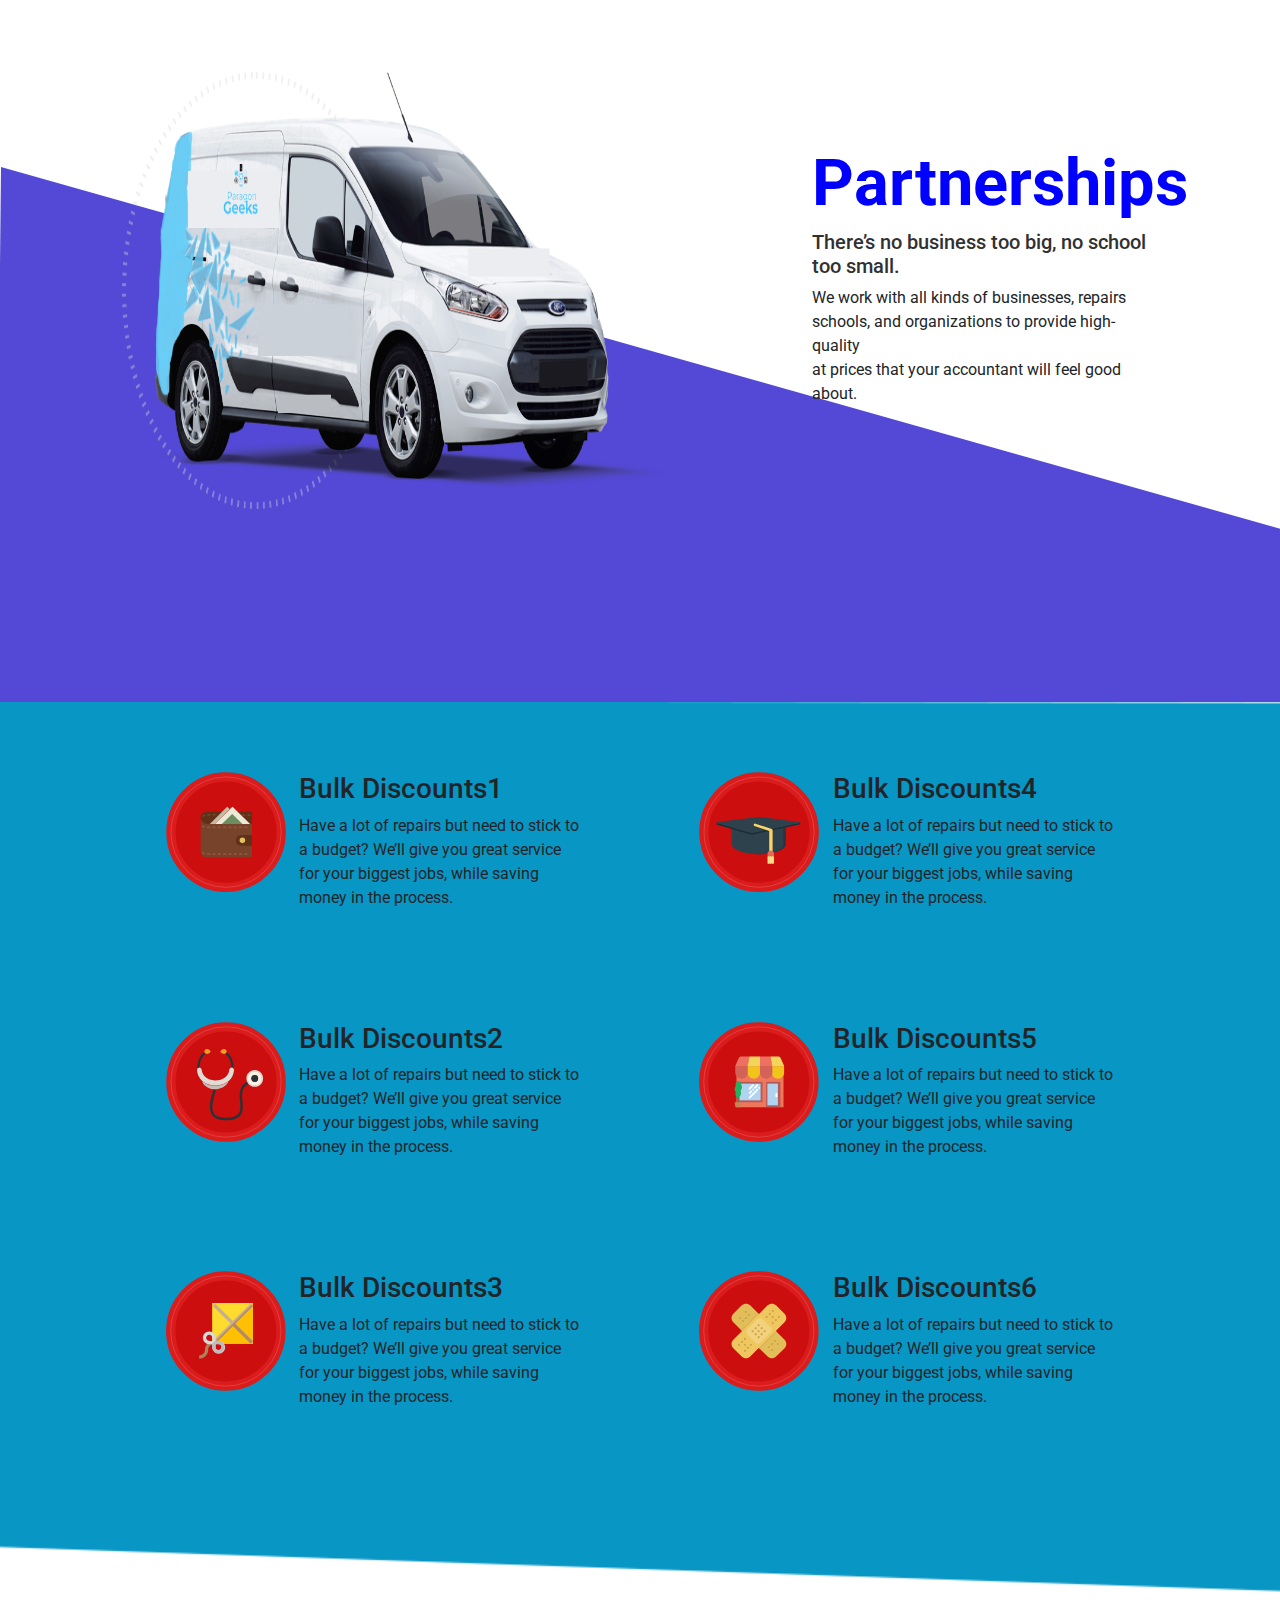
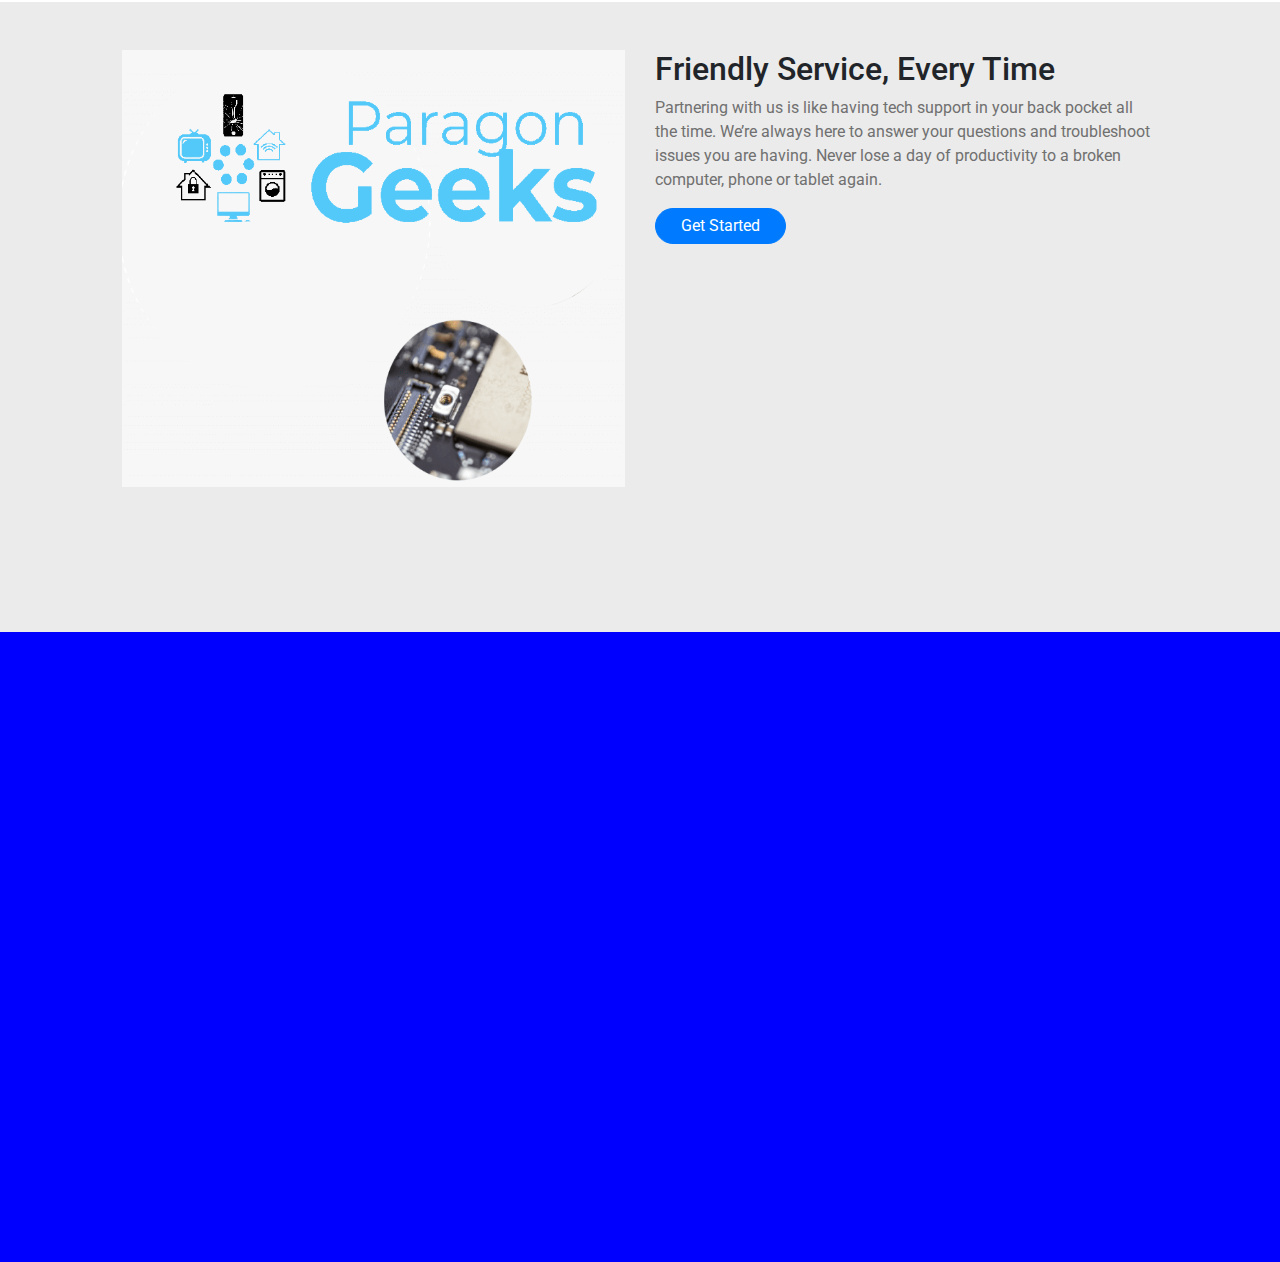
<file: index.html>
<!doctype html>
<html lang="en">
  <head>
    <!-- Required meta tags -->
    <meta charset="utf-8">
    <meta name="viewport" content="width=device-width, initial-scale=1, shrink-to-fit=no">

    <!-- Bootstrap CSS -->
    <link rel="stylesheet" href="https://maxcdn.bootstrapcdn.com/bootstrap/4.0.0/css/bootstrap.min.css" integrity="sha384-Gn5384xqQ1aoWXA+058RXPxPg6fy4IWvTNh0E263XmFcJlSAwiGgFAW/dAiS6JXm" crossorigin="anonymous">
    <link href="css/style.css" rel="stylesheet">
    <title>ParagonGeeks</title>
  </head>
  <body>
      <br/><br/><br/>
<div class="container-fluid contfld">
    <div class="row justify-content-center">
        
        <div class="col-12 col-md-6 col-sm-12 ">
             <img src="images/carbg.png" class="img img-fluid">
        </div>
        <div class="col-12 col-md-4 col-sm-12">
            <br/><br/><br/>
            <h1 class="text-left hh1">Partnerships</h1>
            <h2 class="text-left hh2">There’s no business too big, no school too small.</h2>
            <p class="text-left ">We work with all kinds of businesses,  repairs<br>
                schools, and organizations to provide high-quality <br>
                 at prices that your accountant will feel good about.</p>
        </div>
   
    </div>
</div>


        <!-- Second start -->

 <div class="container-fluid sec1">
    <div class="row justify-content-center">
        <div class="col-md-5 col-12">
            <div class="row  pb-5 justify-content-center">
                <div class="col-md-3 col-3"><img src="images/walletIcon.svg" class="img-responsive" alt=""></div>
                <div class="col-md-7 col-7"><h3 class="logohead">Bulk Discounts1</h3>
                  <p class="logopara">Have a lot of repairs but need to stick to a budget? We’ll give you great service for your biggest jobs, while saving money in the process.</p></div>
            </div>
            <div class="row raw pt-5 pb-5 justify-content-center">
              <div class="col-md-3 col-3"><img src="images/logo2.svg" class="img-responsive"  alt=""></div>
              <div class="col-md-7 col-7"><h3 class="logohead">Bulk Discounts2</h3>
                  <p class="logopara">Have a lot of repairs but need to stick to a budget? We’ll give you great service for your biggest jobs, while saving money in the process.</p></div>
            </div>
            <div class="row pt-5 raw pb-5 justify-content-center">
              <div class="col-md-3 col-3"><img src="images/logo3.svg" class="img-responsive" alt=""></div>
              <div class="col-md-7 col-7"><h3 class="logohead">Bulk Discounts3</h3>
                  <p class="logopara">Have a lot of repairs but need to stick to a budget? We’ll give you great service for your biggest jobs, while saving money in the process.</p></div>
            </div>
        </div>
        <div class="col-md-5 col-12">
           <div class="row  pb-5 justify-content-center">
              <div class="col-md-3 col-3"><img src="images/logo4.svg" class="img-responsive" alt=""></div>
              <div class="col-md-7 col-7">
                  <h3 class="logohead">Bulk Discounts4</h3>
                  <p class="logopara">Have a lot of repairs but need to stick to a budget? We’ll give you great service for your biggest jobs, while saving money in the process.</p>
              </div>
           </div>
           <div class="row raw pt-5 pb-5 justify-content-center">
              <div class="col-md-3 col-3"><img src="images/logo5.svg" class="img-responsive" alt=""></div>
              <div class="col-md-7 col-7">
                  <h3 class="logohead">Bulk Discounts5</h3>
                  <p class="logopara">Have a lot of repairs but need to stick to a budget? We’ll give you great service for your biggest jobs, while saving money in the process.</p>
              </div>
           </div>
           <div class="row raw pt-5 pb-5 justify-content-center">
              <div class="col-md-3 col-3"><img src="images/logo6svg.svg" class="img-responsive" alt=""></div>
              <div class="col-md-7 col-7">
                  <h3 class="logohead">Bulk Discounts6</h3>
                  <p class="logopara">Have a lot of repairs but need to stick to a budget? We’ll give you great service for your biggest jobs, while saving money in the process.</p>
              </div>
           </div>
        </div>
    </div>
</div> 



<div class="container-fluid contentThri">
    <div class="row justify-content-center">
        <di class="col-md-5 pt-5 pb-5">
            <img src="images/bubbles.png" class="img-fluid" alt="">
        </di>
        <di class="col-md-5 pt-5 pb-5">
            <h2 class="title-highlight-left">Friendly Service, Every Time<!-- --> </h2>
            <p class="xs-py-10" style="color:#707070">Partnering with us is like having tech support in your back pocket all the time. We’re always here to answer your questions and troubleshoot issues you are having. Never lose a day of productivity to a broken computer, phone or tablet again.</p>
            <a href="" class="btn btn-primary btn-round">  Get Started  </a>
        </di>
    </div>
</div>

<div class="container-fluid contentfor"></div>
    <!-- Optional JavaScript -->
    <!-- jQuery first, then Popper.js, then Bootstrap JS -->
    <script src="https://code.jquery.com/jquery-3.2.1.slim.min.js" integrity="sha384-KJ3o2DKtIkvYIK3UENzmM7KCkRr/rE9/Qpg6aAZGJwFDMVNA/GpGFF93hXpG5KkN" crossorigin="anonymous"></script>
    <script src="https://cdnjs.cloudflare.com/ajax/libs/popper.js/1.12.9/umd/popper.min.js" integrity="sha384-ApNbgh9B+Y1QKtv3Rn7W3mgPxhU9K/ScQsAP7hUibX39j7fakFPskvXusvfa0b4Q" crossorigin="anonymous"></script>
    <script src="https://maxcdn.bootstrapcdn.com/bootstrap/4.0.0/js/bootstrap.min.js" integrity="sha384-JZR6Spejh4U02d8jOt6vLEHfe/JQGiRRSQQxSfFWpi1MquVdAyjUar5+76PVCmYl" crossorigin="anonymous"></script>
  </body>
</html>
</file>
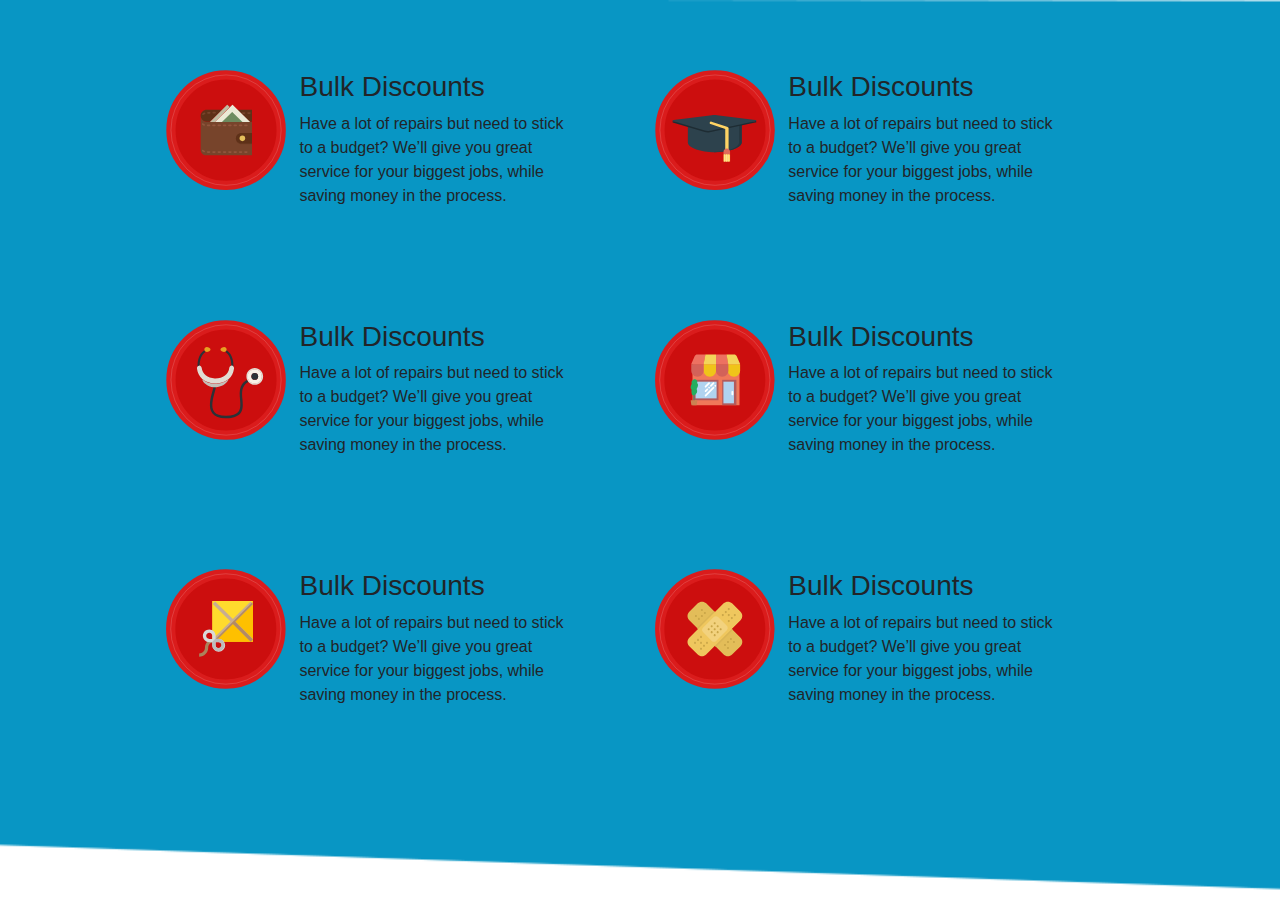
<file: content.html>
<!doctype html>
<html lang="en">
  <head>
    <!-- Required meta tags -->
    <meta charset="utf-8">
    <meta name="viewport" content="width=device-width, initial-scale=1, shrink-to-fit=no">

    <!-- Bootstrap CSS -->
    <link rel="stylesheet" href="https://maxcdn.bootstrapcdn.com/bootstrap/4.0.0/css/bootstrap.min.css" integrity="sha384-Gn5384xqQ1aoWXA+058RXPxPg6fy4IWvTNh0E263XmFcJlSAwiGgFAW/dAiS6JXm" crossorigin="anonymous">
    <link rel="stylesheet" href="css/style2.css">
    <title>content</title>
  </head>
  <body>
    <div class="container-fluid sec1">
          <div class="row justify-content-center">
              <div class="col-md-5 ">
                  <div class="row  pb-5 justify-content-center">
                      <div class="col-md-3"><img src="images/walletIcon.svg" class="img-responsive" alt=""></div>
                      <div class="col-md-7"><h3>Bulk Discounts</h3>
                        <p class="">Have a lot of repairs but need to stick to a budget? We’ll give you great service for your biggest jobs, while saving money in the process.</p></div>
                  </div>
                  <div class="row pt-5 pb-5 justify-content-center">
                    <div class="col-md-3"><img src="images/logo2.svg" class="img-responsive"  alt=""></div>
                    <div class="col-md-7"><h3>Bulk Discounts</h3>
                        <p class="">Have a lot of repairs but need to stick to a budget? We’ll give you great service for your biggest jobs, while saving money in the process.</p></div>
                  </div>
                  <div class="row pt-5 pb-5 justify-content-center">
                    <div class="col-md-3"><img src="images/logo3.svg" class="img-responsive" alt=""></div>
                    <div class="col-md-7"><h3>Bulk Discounts</h3>
                        <p class="">Have a lot of repairs but need to stick to a budget? We’ll give you great service for your biggest jobs, while saving money in the process.</p></div>
                  </div>
              </div>
              <div class="col-md-5 ">
                 <div class="row  pb-5">
                    <div class="col-md-3"><img src="images/logo4.svg" class="img-responsive" alt=""></div>
                    <div class="col-md-7">
                        <h3>Bulk Discounts</h3>
                        <p class="">Have a lot of repairs but need to stick to a budget? We’ll give you great service for your biggest jobs, while saving money in the process.</p>
                    </div>
                 </div>
                 <div class="row pt-5 pb-5">
                    <div class="col-md-3"><img src="images/logo5.svg" class="img-responsive" alt=""></div>
                    <div class="col-md-7">
                        <h3>Bulk Discounts</h3>
                        <p class="">Have a lot of repairs but need to stick to a budget? We’ll give you great service for your biggest jobs, while saving money in the process.</p>
                    </div>
                 </div>
                 <div class="row pt-5 pb-5">
                    <div class="col-md-3"><img src="images/logo6svg.svg" class="img-responsive" alt=""></div>
                    <div class="col-md-7">
                        <h3>Bulk Discounts</h3>
                        <p class="">Have a lot of repairs but need to stick to a budget? We’ll give you great service for your biggest jobs, while saving money in the process.</p>
                    </div>
                 </div>
              </div>
          </div>
    </div>

    <!-- Optional JavaScript -->
    <!-- jQuery first, then Popper.js, then Bootstrap JS -->
    <script src="https://code.jquery.com/jquery-3.2.1.slim.min.js" integrity="sha384-KJ3o2DKtIkvYIK3UENzmM7KCkRr/rE9/Qpg6aAZGJwFDMVNA/GpGFF93hXpG5KkN" crossorigin="anonymous"></script>
    <script src="https://cdnjs.cloudflare.com/ajax/libs/popper.js/1.12.9/umd/popper.min.js" integrity="sha384-ApNbgh9B+Y1QKtv3Rn7W3mgPxhU9K/ScQsAP7hUibX39j7fakFPskvXusvfa0b4Q" crossorigin="anonymous"></script>
    <script src="https://maxcdn.bootstrapcdn.com/bootstrap/4.0.0/js/bootstrap.min.js" integrity="sha384-JZR6Spejh4U02d8jOt6vLEHfe/JQGiRRSQQxSfFWpi1MquVdAyjUar5+76PVCmYl" crossorigin="anonymous"></script>
  </body>
</html>
</file>
<file: css/style.css>
@import url('https://fonts.googleapis.com/css2?family=Roboto:wght@300&display=swap');
@import url('https://fonts.googleapis.com/css2?family=Roboto:wght@100;300&display=swap');
body{
    margin: 0px;
    padding: 0px;
}

      /* Section Fitst */


.hh1{
    font-size: 65px;
    color:blue;
    font-family: 'Roboto', sans-serif;
    font-weight: bold;
    /* padding-right: 5px; */
}
.hh2{
    font-size: 20px;
    color:rgb(49, 49, 49);
    font-family: 'Roboto', sans-serif;
    padding-left: 40px;
}
.text-left{
    padding-left: 50px;
}

.contfld{
    background-image: url("../images/bg1.png");
    background-position: center center;
    background-repeat: no-repeat;
    background-size: cover;
    width: 100%;
    height: 70vh;
}

@media only screen and (max-width:360px){
    
    .img-fluid {
        
            max-width: 90%;
            height: 149px;
        
    }
    .hh1 {
        font-size: 42px;
        color: blue;
        
    }
    .hh2 {
        font-size: 20px;
        color: rgb(49, 49, 49);
    }.contfld{
        background-image: url("../images/bg1.png");
        background-position: center center;
        background-repeat: no-repeat;
        background-size: cover;
        width: 100%;
        height: 37vh;
    }
    p{
        font-size: 15px;
    }
    .text-left {
        padding-left: 18px;
    }

}


/* .contentTwo{
    background-image: url("../images/Untitled-3.png");
    background-position: center center;
    background-repeat: no-repeat;
    background-size: cover;
    width: 100%;
    height: 100vh;
    padding-top: 70px;
  
} */

          /* Section Two */

.sec1{
    background-image: url("../images/Untitled-3.png");
    background-position: center center;
    background-repeat: no-repeat;
    background-size: cover;
    width: 100%;
    height: 100vh;
    padding-top: 70px;
}

.img-responsive {
    width: 120px;
    height: 120px;
   
}



@media only screen and (max-width:360px){
    .sec1{
        height: 309vh;
        
        margin-top:286px;
    }
    .img-responsive {
        width: 94px;
        height: 93px;
    }
    .logohead{
        font-size: 18px;
    }
    .col-3{
        padding: 0px 0px;
    }
    .raw{
        
            margin-top: -62px;
      
    }
}


        /* Section Three */

        .contentThri{
            width:100%;
            height: 70vh;
            background-color: #ebebeb;
        }



        /* Section Four */

.contentfor{
    width:100%;
    height: 70vh;
    background-color: blue;
}

.btn{
    border-radius: 20px;
    padding: 5px 25px;
}

.img-fluid{
    width: 545px;
    height: 437px;
}
</file>
<file: css/style2.css>
.sec1{
    background-image: url("../images/Untitled-3.png");
    background-position: center center;
    background-repeat: no-repeat;
    background-size: cover;
    width: 100%;
    height: 100vh;
    padding-top: 70px;
}

.img-responsive {
    width: 120px;
    height: 120px;
   
}
</file>
